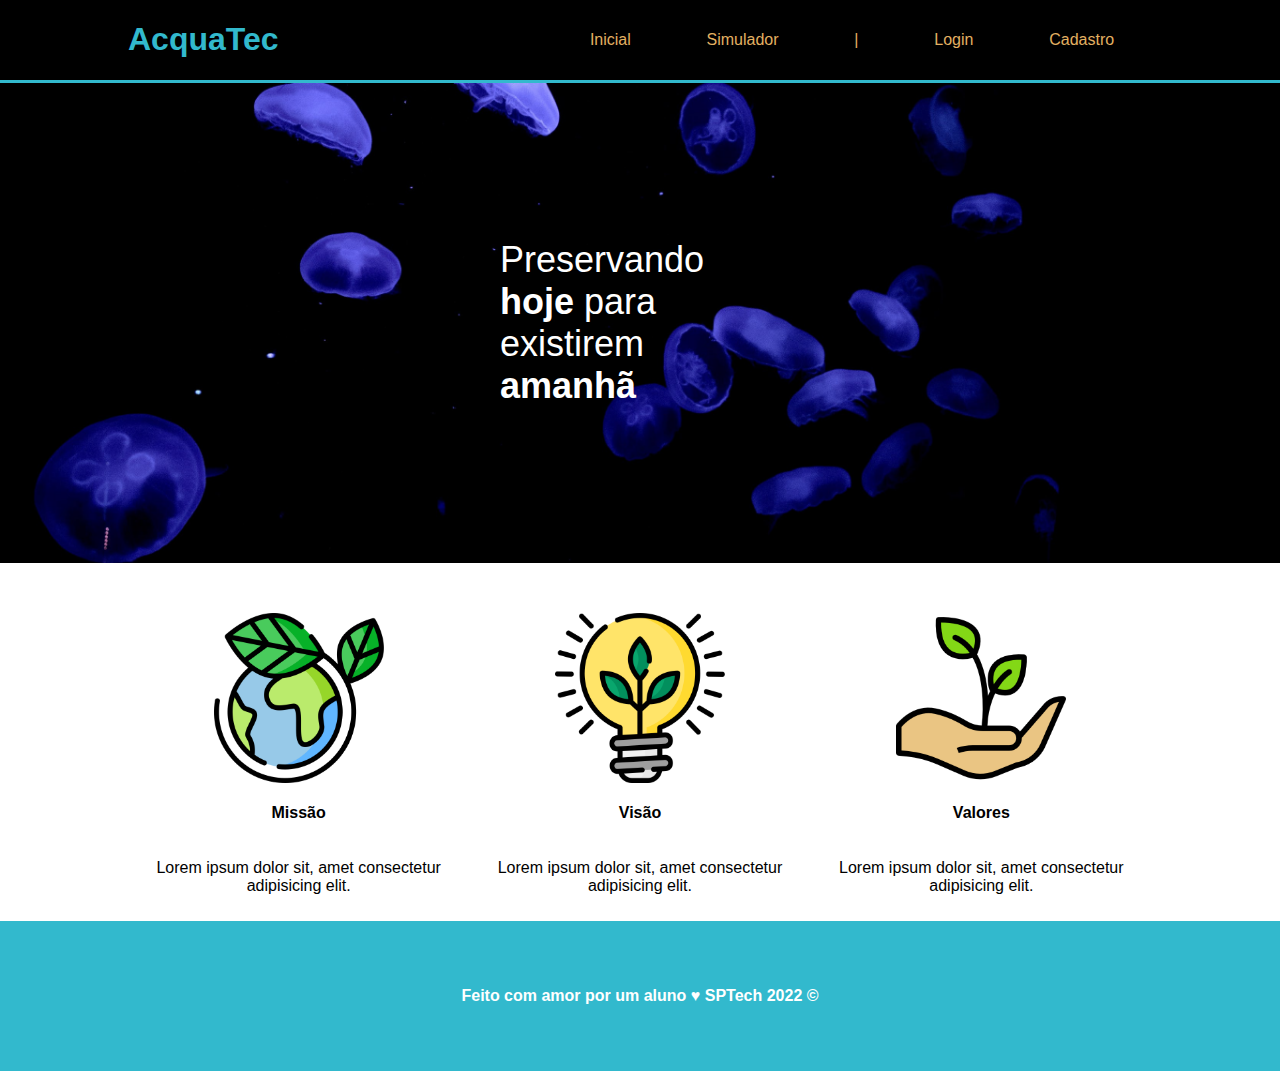
<file: Index.html>
<!DOCTYPE html>
<html lang="en">

<head>
    <meta charset="UTF-8">
    <meta http-equiv="X-UA-Compatible" content="IE=edge">
    <meta name="viewport" content="width=device-width, initial-scale=1.0">
    <title>HOME - Acquatec</title>
    <link rel="stylesheet" href="Estilos.css">

</head>

<body>
    <div class="header">
        <div class="container">
            <h1>AcquaTec</h1>
            <ul class="navbar">
                <li id="aqui">Inicial</li>
                <li>Simulador</li>
                <li>|</li>
                <li><a href="login.html">Login</a></li>
                <li><a href="cadastro.html">Cadastro</a></li>
            </ul>
        </div>
    </div>


    <div class="banner">
        <div class="container">
            <p>Preservando <span>hoje</span> para existirem <span>amanhã</span></p>
        </div>
    </div>

    <div class="social">
        <div class="container">
            <div class="boxes">
                <div class="box">
                    <img src="assets/imgs/planet-earth_color.png" alt="icone missão">
                    <h4>Missão</h4>
                    <p>Lorem ipsum dolor sit, amet consectetur adipisicing elit.</p>
                </div>
                <div class="box">
                    <img src="assets/imgs/lightbulb_color.png" alt="icone de visão">
                    <h4>Visão</h4>
                    <p>Lorem ipsum dolor sit, amet consectetur adipisicing elit.</p>
                </div>
                <div class="box">
                    <img src="assets/imgs/growth_color.png" alt="icone de valores">
                    <h4>Valores</h4>
                    <p>Lorem ipsum dolor sit, amet consectetur adipisicing elit.</p>
                </div>
            </div>
        </div>
    </div>

    
    <div class="footer">
        <div class="container">
            <h4>Feito com amor por um aluno &hearts; SPTech 2022 &copy;</h4>
        </div>
    </div>


</body>

</html>
</file>
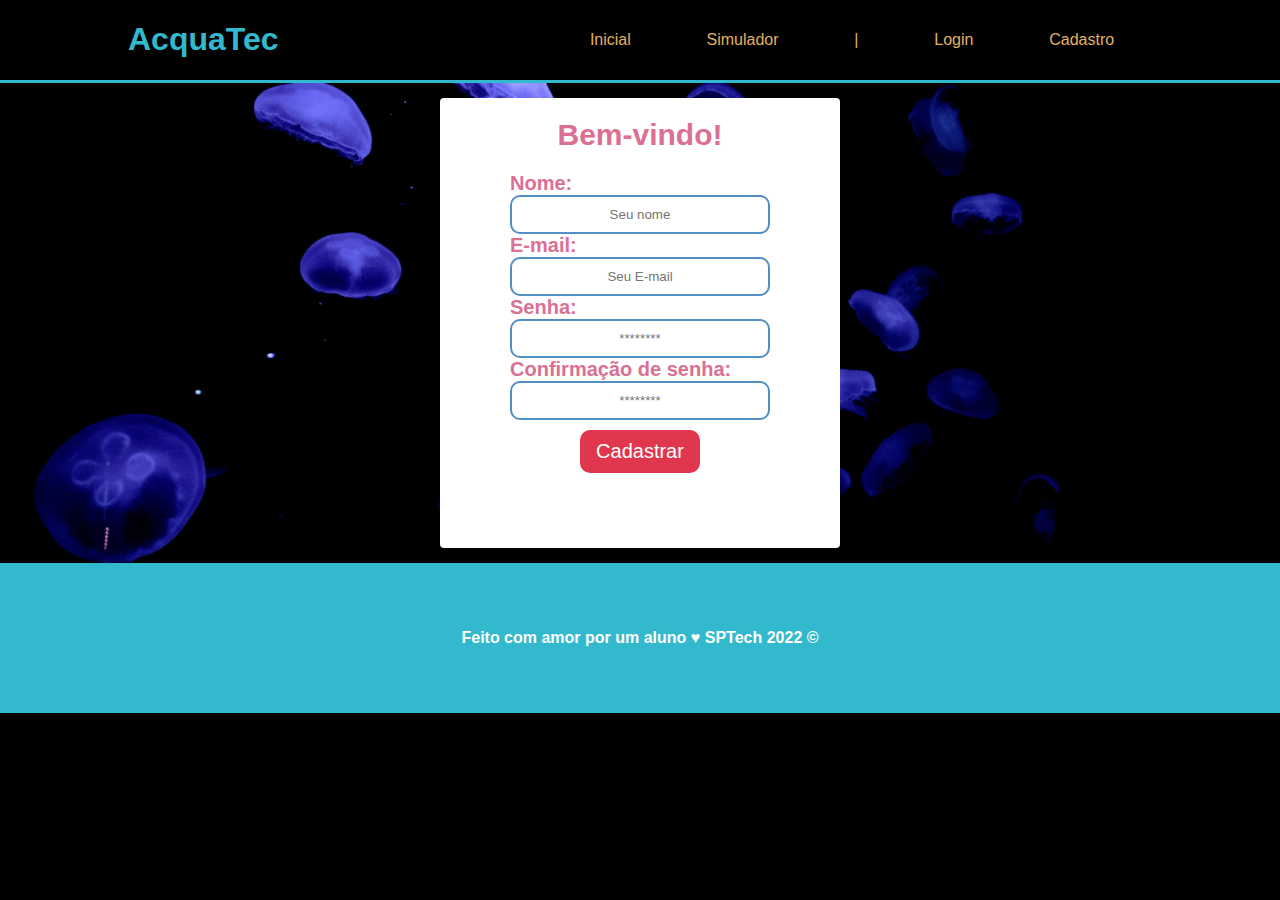
<file: cadastro.html>
<!DOCTYPE html>
<html lang="en">

<head>
    <meta charset="UTF-8">
    <meta http-equiv="X-UA-Compatible" content="IE=edge">
    <meta name="viewport" content="width=device-width, initial-scale=1.0">
    <title>CADASTRO - Acquatec</title>
    <link rel="stylesheet" href="Estilos.css">
    <link rel="stylesheet" href="cadastro-estilo.css">
</head>

<body>
    <div class="header">
        <div class="container">
            <h1>AcquaTec</h1>
            <ul class="navbar">
                <li><a href="Index.html">Inicial</a></li>
                <li>Simulador</li>
                <li>|</li>
                <li><a href="login.html">Login</a></li>
                <li id="aqui">Cadastro</li>
            </ul>
        </div>
    </div>


    <div class="banner">
        <div class="container">
            <div class="caixa_formulario">
                <h1>Bem-vindo!</h1>
                <div class="formulario">
                    <span>Nome:</span>
                    <input id="nome_input" type="text" placeholder="Seu nome">

                    <span>E-mail:</span>
                    <input id="email_input" type="email" placeholder="Seu E-mail">

                    <span>Senha:</span>
                    <input id="senha_input" type="password" placeholder="********">

                    <span>Confirmação de senha:</span>
                    <input id="csenha_input" type="password" placeholder="********">

                    <button>Cadastrar</button>
                </div>
            </div>
        </div>
    </div>


    <div class="footer">
        <div class="container">
            <h4>Feito com amor por um aluno &hearts; SPTech 2022 &copy;</h4>
        </div>
    </div>


</body>

</html>
</file>
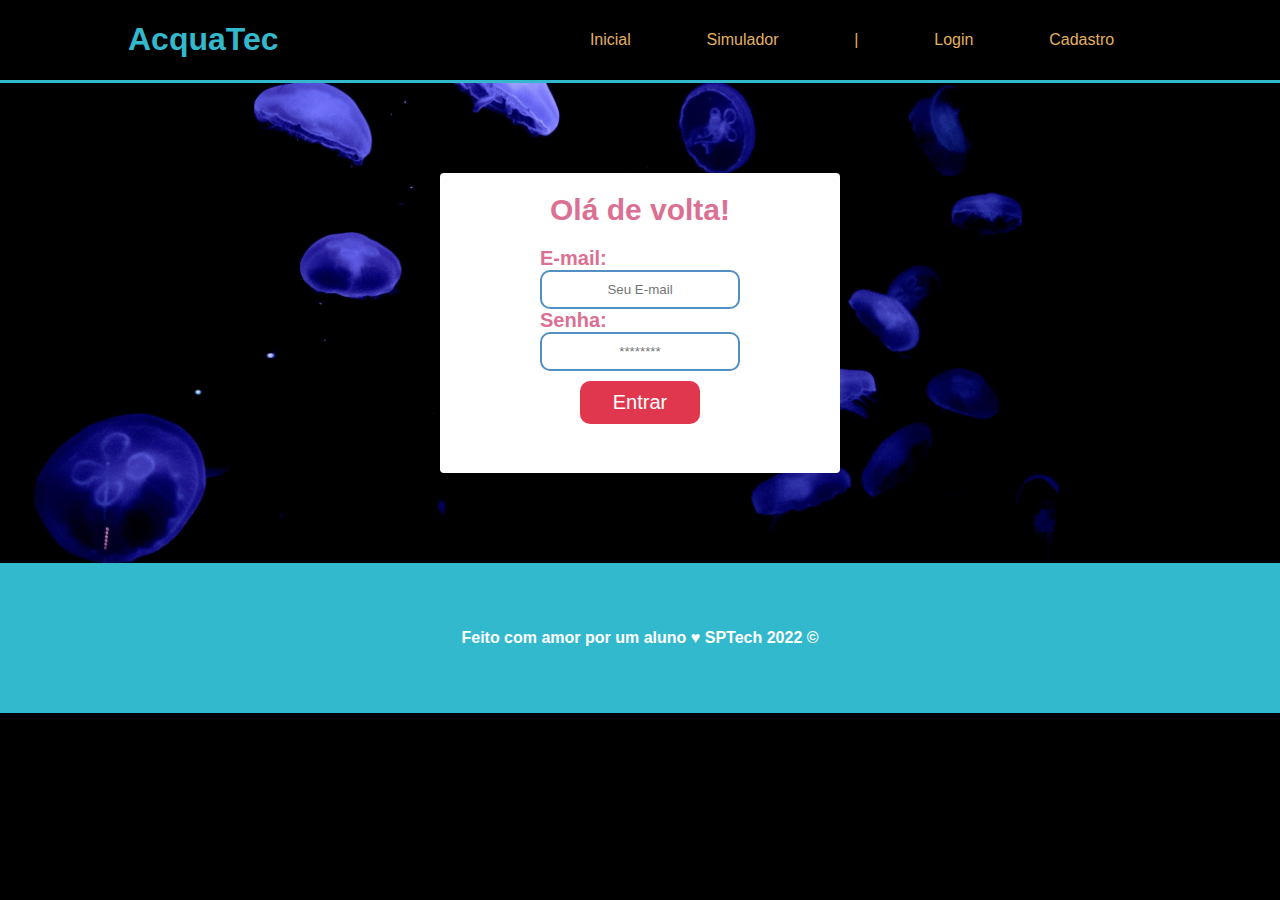
<file: login.html>
<!DOCTYPE html>
<html lang="en">

<head>
    <meta charset="UTF-8">
    <meta http-equiv="X-UA-Compatible" content="IE=edge">
    <meta name="viewport" content="width=device-width, initial-scale=1.0">
    <title>LOGIN - Aquatec</title>
    <link rel="stylesheet" href="Estilos.css">
    <link rel="stylesheet" href="formulario-estilo.css">
</head>

<body>
    <div class="header">
        <div class="container">
            <h1>AcquaTec</h1>
            <ul class="navbar">
                <li><a href="Index.html">Inicial</a></li>
                <li>Simulador</li>
                <li>|</li>
                <li id="aqui">Login</li>
                <li>Cadastro</li>
            </ul>
        </div>
    </div>


    <div class="banner">
        <div class="container">
            <div class="caixa_formulario">
                <h1>Olá de volta!</h1>
                <div class="formulario">

                    <span>E-mail:</span>
                    <input id="email_input" type="email" placeholder="Seu E-mail">

                    <span>Senha:</span>
                    <input id="senha_input" type="password" placeholder="********">

                    <button>Entrar</button>
                </div>
            </div>
        </div>
    </div>


    <div class="footer">
        <div class="container">
            <h4>Feito com amor por um aluno &hearts; SPTech 2022 &copy;</h4>
        </div>
    </div>


</body>

</html>
</file>
<file: Estilos.css>
body{
    margin: 0;
    font-family: sans-serif;
    background-color: black;
}

.header{
    color: #32b9cd; 
    border-bottom: solid 3px #32b9cd;
    /* border: solid 3px green; */
}

.container{
    /* border: solid 3px yellow; */
    width: 80%;
    margin: auto;
}


.header .container{
    display: flex;
    justify-content: space-between;
}

.navbar{
    display: flex;
    width: 600px;
    justify-content: space-around;
    color: #e3b062;
    list-style: none;
    align-items: center;
}

a {
    color: #e3b062;
    text-decoration: none;
}
.banner{
    /* border: solid 3px pink; */
    color: white;
    padding: 40px 0;
    height: 400px;
    background-image: url("assets/imgs/bg-jelly-fish-para_outras_pags.png");
    background-size: cover;
}

.banner .container{
    /* border: solid 3px red; */
    height: 400px;
    display: flex;
    justify-content: center;
    align-items: center;
}

.banner p{
    /* border: solid 3px green; */
    font-size: 36px;
    width: 280px;
}

.banner .container span{
    font-weight: 800;
    
}

/* missão visão valores */
.social {
    /* border: solid 3px green; */
    background-color: white;

}

.box img{
    width: 170px;
}

.social .container{
    /* border: solid 3px purple; */
}

.social .container .boxes{
    /* border: solid 3px yellow; */
    display: flex;
}

.box{
    /* border: solid 3px blue; */
    margin: 50px 10px 10px 10px;
    display: flex;
    flex-direction: column;
    align-items: center;

}

.social p{
    text-align: center;
}

/* footer */
.footer{
    background-color: #32b9cd;
    height: 150px;
    color: white;
    display: flex;

}

.footer .container{
    display: flex;
    justify-content: center;
}
</file>
<file: cadastro-estilo.css>
.caixa_formulario {
    background: white;
    width: 400px;
    height: 450px;
    color: palevioletred;
    display: flex;
    flex-direction: column;
    align-items: center;

    border-radius: 4px;
}

.caixa_formulario h1 {
    font-size: 30px;
}

.formulario {
    display: flex;
    flex-direction: column;
    /* margin: 0px 50px 50px 50px; */
    width: 260px;

}

.formulario button {
    margin-top: 10px;
    background: #e1374e;
    color: white;
    padding: 10px 15px;
    border: none;
    border-radius: 10px;
    font-size: 20px;
    width: 120px;
    align-self: center;
}

.formulario input {
    padding: 10px 15px;
    text-align: center;
    border: 2px solid rgb(82, 143, 196);
    border-radius: 10px;
}

.formulario span {
    font-size: 20px;
}
</file>
<file: formulario-estilo.css>
.caixa_formulario {
    background: white;
    width: 400px;
    height: 300px;
    color: palevioletred;
    display: flex;
    flex-direction: column;
    align-items: center;

    border-radius: 4px;
}

.caixa_formulario h1 {
    font-size: 30px;
}

.formulario {
    display: flex;
    flex-direction: column;
    /* margin: 0px 50px 50px 50px; */
    width: 200px;

}

.formulario button {
    margin-top: 10px;
    background: #e1374e;
    color: white;
    padding: 10px 15px;
    border: none;
    border-radius: 10px;
    font-size: 20px;
    width: 120px;
    align-self: center;
}

.formulario input {
    padding: 10px 15px;
    text-align: center;
    border: 2px solid rgb(82, 143, 196);
    border-radius: 10px;
}

.formulario span {
    font-size: 20px;
}
</file>
